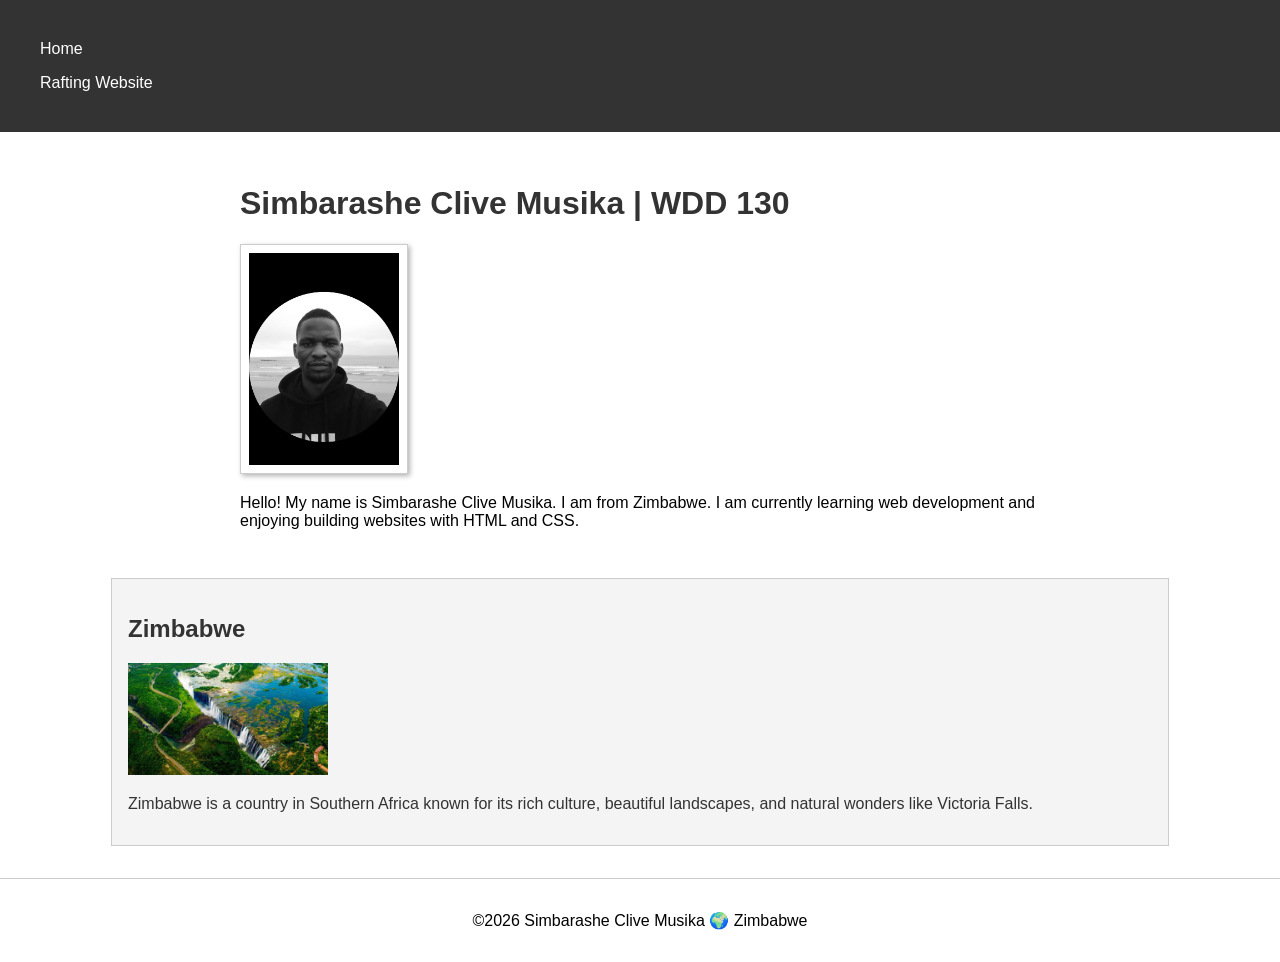
<file: index.html>
<!DOCTYPE html>
<html lang="en-US">

<head>
    <meta charset="utf-8">
    <meta name="viewport" content="width=device-width, initial-scale=1.0">
    <title>Simbarashe Clive Musika | WDD 130</title>

    <meta name="description"
      content="Simbarashe Clive Musika WDD 130 home page for Web Fundamentals">
    <meta name="author" content="Simbarashe Clive Musika">

    <link rel="stylesheet" href="styles/styles.css">
</head>

<body>
    <header>
        <nav>
            <a href="#">Home</a>
            <a href="wwr/">Rafting Website</a>
        </nav>
    </header>

    <main>
        <h1>Simbarashe Clive Musika | WDD 130</h1>

        <img src="images/profile.jpeg" alt="Hello, my name is Simbarashe Clive Musika" width="200">

        <p>
            Hello! My name is Simbarashe Clive Musika. I am from Zimbabwe.
            I am currently learning web development and enjoying building websites
            with HTML and CSS.
        </p>
    </main>

    <aside>
        <h2>Zimbabwe</h2>

        <img src="images/zimbabwe.jpg" alt="Map or scenery of Zimbabwe">

        <p>
            Zimbabwe is a country in Southern Africa known for its rich culture,
            beautiful landscapes, and natural wonders like Victoria Falls.
        </p>
    </aside>

    <footer>
        <p>&copy;2026 Simbarashe Clive Musika 🌍 Zimbabwe</p>
    </footer>
</body>

</html>
</file>
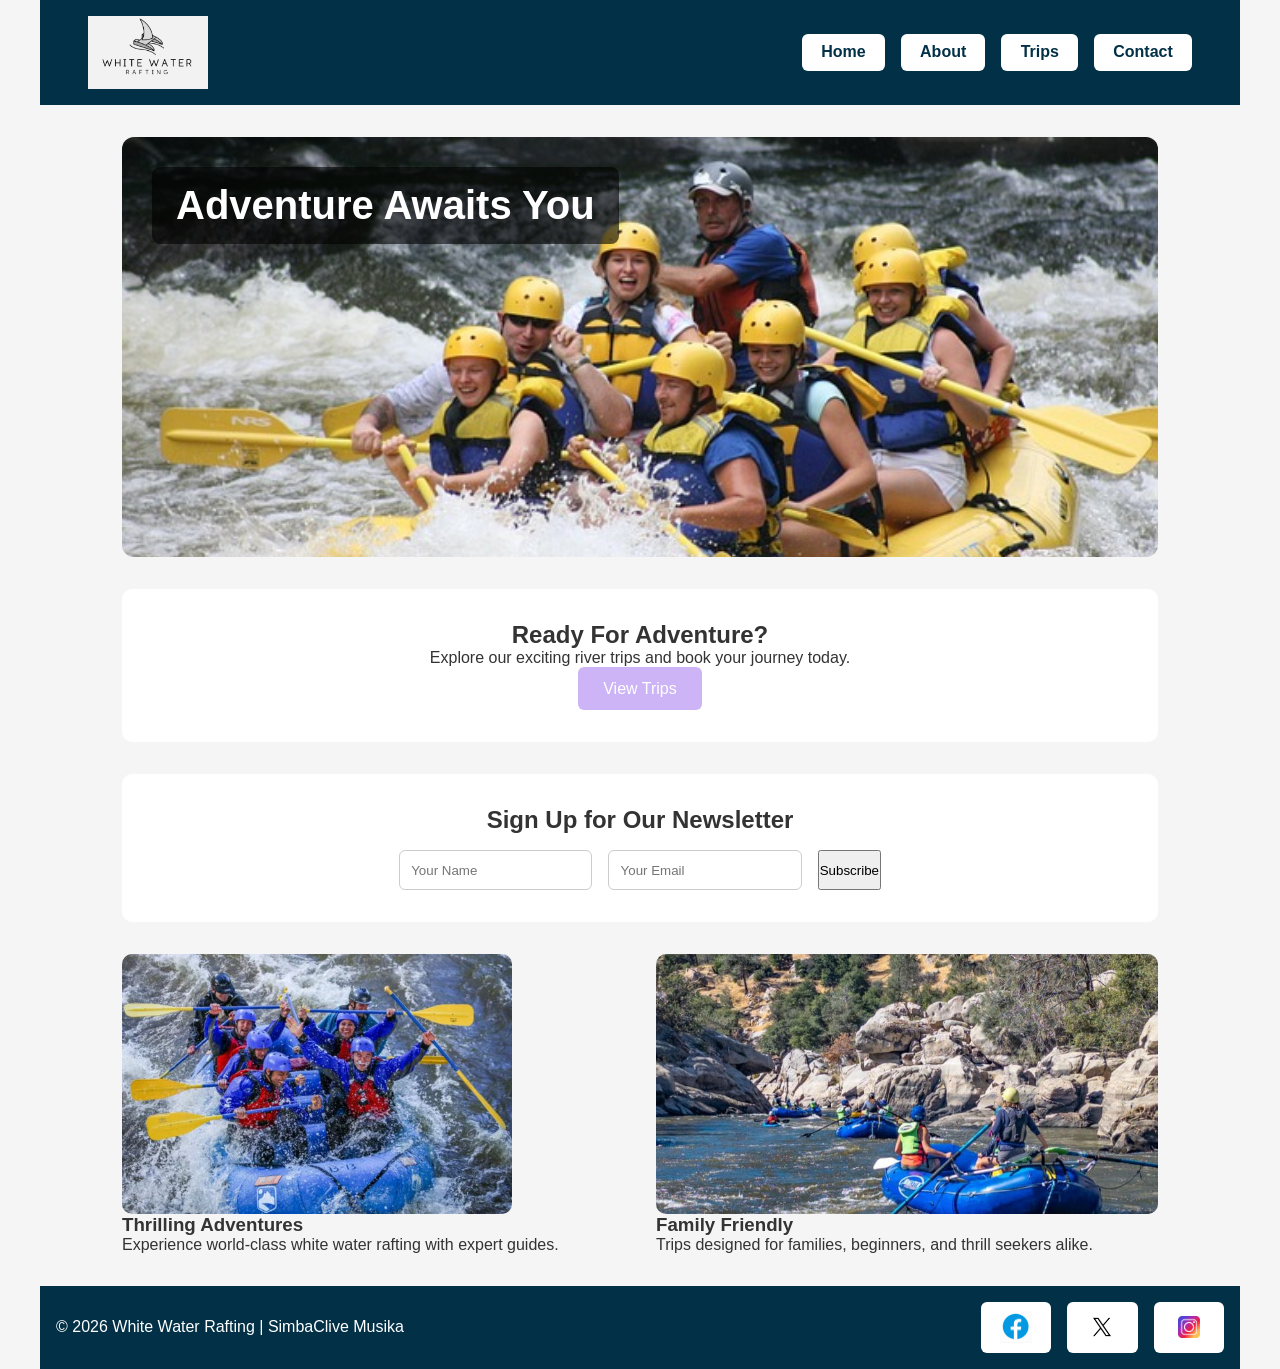
<file: wwr/index.html>
<!DOCTYPE html>
<html lang="en">

<head>
    <meta charset="UTF-8">
    <meta name="description"
      content="White Water Rafting adventures for thrill seekers and families. Explore exciting river trips today!">
    <meta name="viewport" content="width=device-width, initial-scale=1.0">
    <title>White Water Rafting | Home</title>
    <link rel="stylesheet" href="styles/rafting.css">
</head>

<body class="home">

    <header>
        <img src="images/logo.png" alt="Rafting Logo">
        <nav>
            <a href="index.html">Home</a>
            <a href="about.html">About</a>
            <a href="trips.html">Trips</a>
            <a href="contact.html">Contact</a>
        </nav>
    </header>

    <main>

        <!-- HERO -->
        <section class="hero">
            <img src="images/hero.jpg" alt="Rafting Adventure">
            <h1>Adventure Awaits You</h1>
        </section>

        <!-- CALL TO ACTION -->
        <section class="cta">
            <h2>Ready For Adventure?</h2>
            <p>Explore our exciting river trips and book your journey today.</p>
            <a class="btn" href="trips.html">View Trips</a>
        </section>

        <!-- NEWSLETTER -->
        <section class="newsletter">
            <h2>Sign Up for Our Newsletter</h2>
            <form>
                <input type="text" placeholder="Your Name" required>
                <input type="email" placeholder="Your Email" required>
                <button type="submit">Subscribe</button>
            </form>
        </section>

        <!-- GRID CONTENT -->
        <section class="grid-layout">
            <div>
                <img src="images/adventure2.png" alt="River Fun">
                <h3>Thrilling Adventures</h3>
                <p>Experience world-class white water rafting with expert guides.</p>
            </div>

            <div>
                <img src="images/adventure3.jpg" alt="Family Rafting">
                <h3>Family Friendly</h3>
                <p>Trips designed for families, beginners, and thrill seekers alike.</p>
            </div>
        </section>

    </main>

    <footer>
        <p>© 2026 White Water Rafting | SimbaClive Musika</p>

        <nav class="socialmedia">
            <a href="#"><img src="images/facebook.png" alt="Facebook"></a>
            <a href="#"><img src="images/twitter.jpg" alt="Twitter"></a>
            <a href="#"><img src="images/instagram.jpg" alt="Instagram"></a>
        </nav>
    </footer>

</body>

</html>
</file>
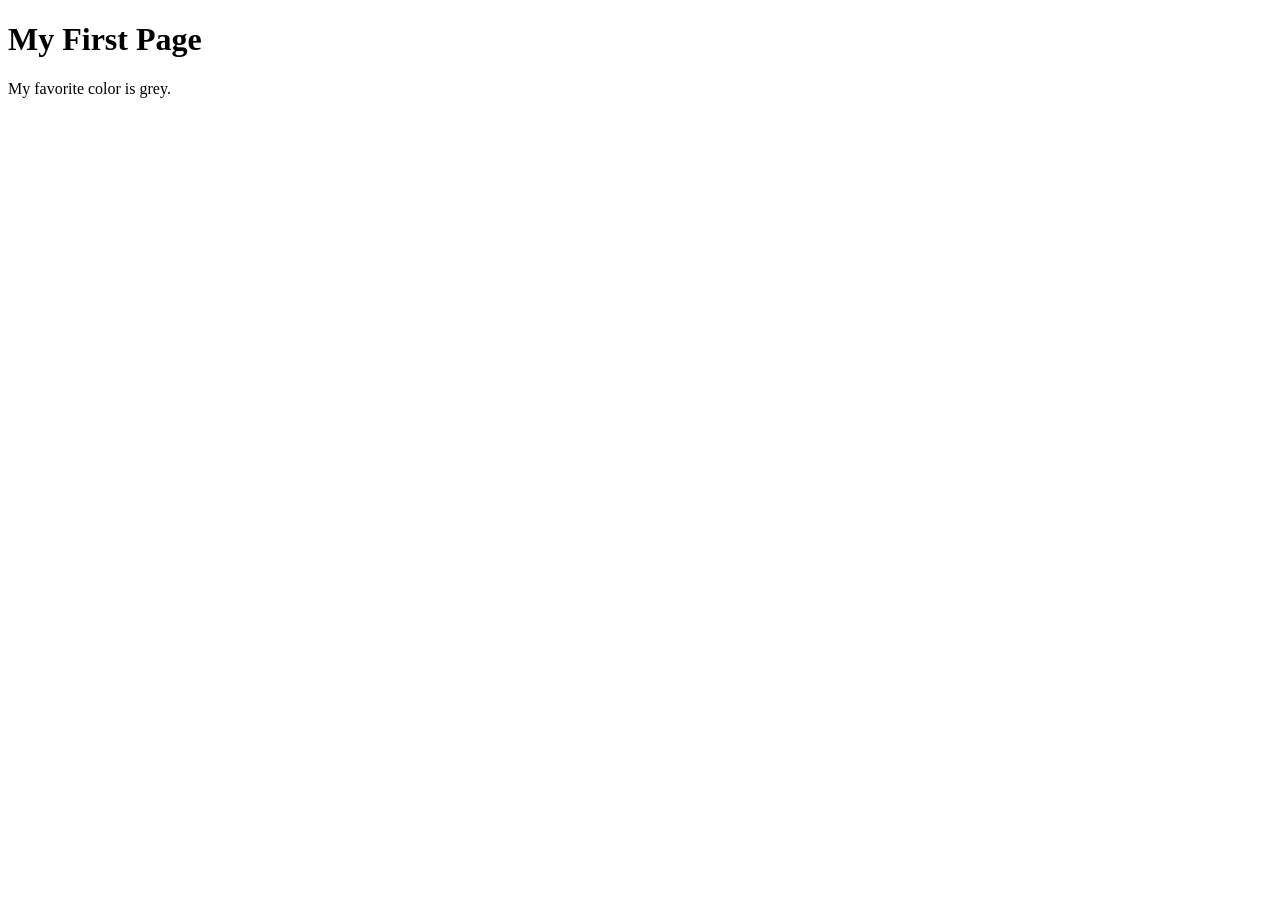
<file: week01/first-page.html>
<!DOCTYPE html>
<html lang="en">

<head>
    <meta charset="UTF-8">
    <meta name="viewport" content="width=device-width, initial-scale=1.0">
    <title>My First Page</title>
</head>

<body>
    <h1>My First Page</h1>
    <p>My favorite color is grey.</p>
</body>

</html>
</file>
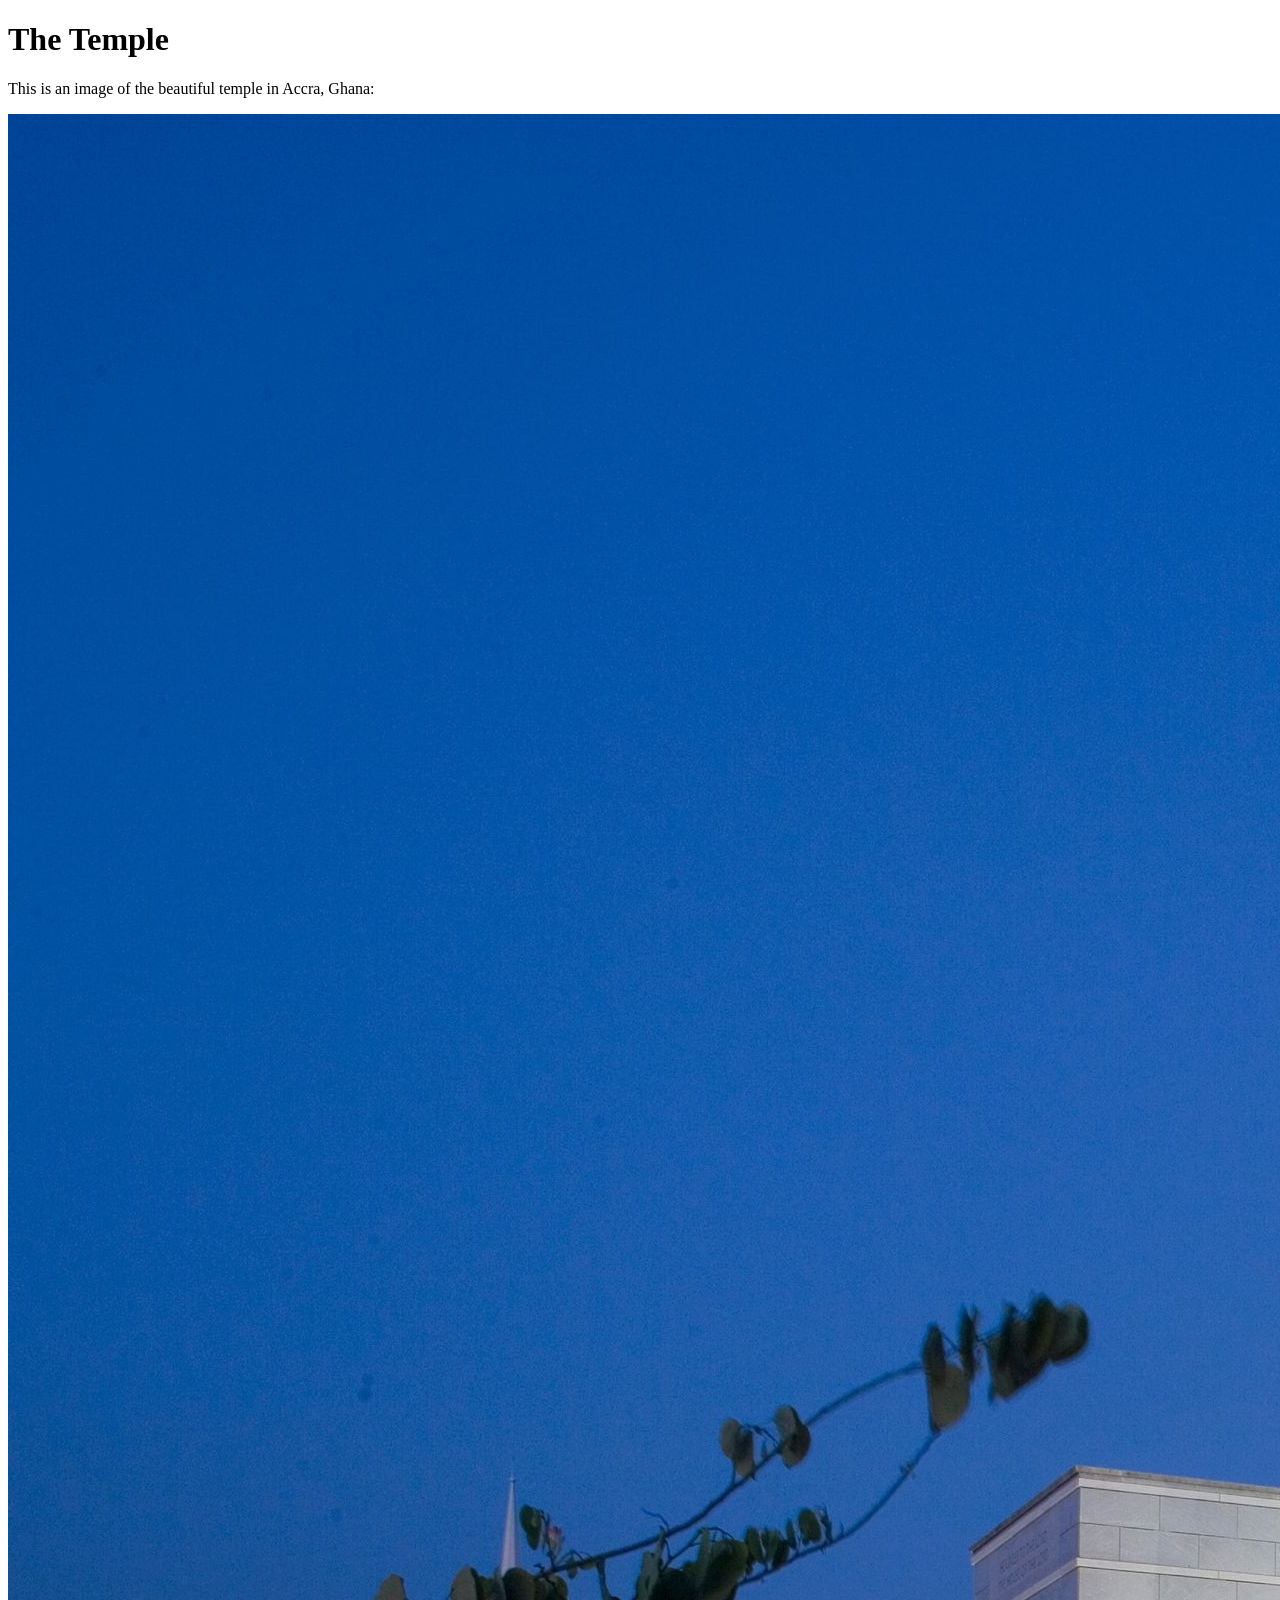
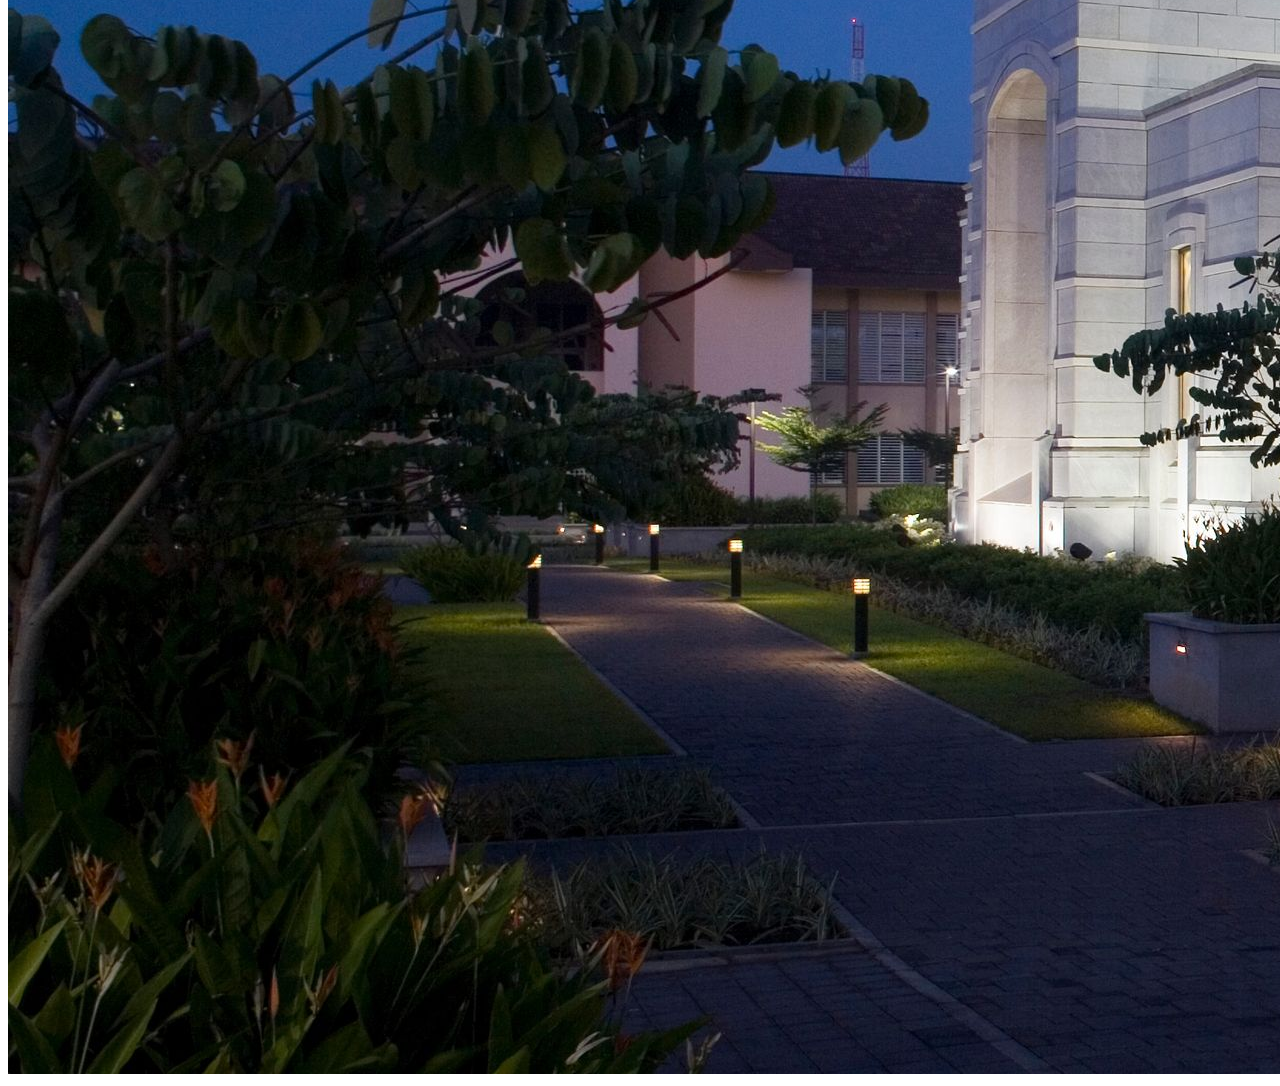
<file: week01/images.html>
<!DOCTYPE html>
<html lang="en">
<head>
    <meta charset="UTF-8">
    <meta name="viewport" content="width=device-width, initial-scale=1.0">
    <title>Temple Image</title>
</head>
<body>
    <h1>The Temple</h1>
    <p>This is an image of the beautiful temple in Accra, Ghana:</p>
    <img src="images/temple-large.jpeg" alt="The Accra Ghana Temple">
    
</body>
</html>
</file>
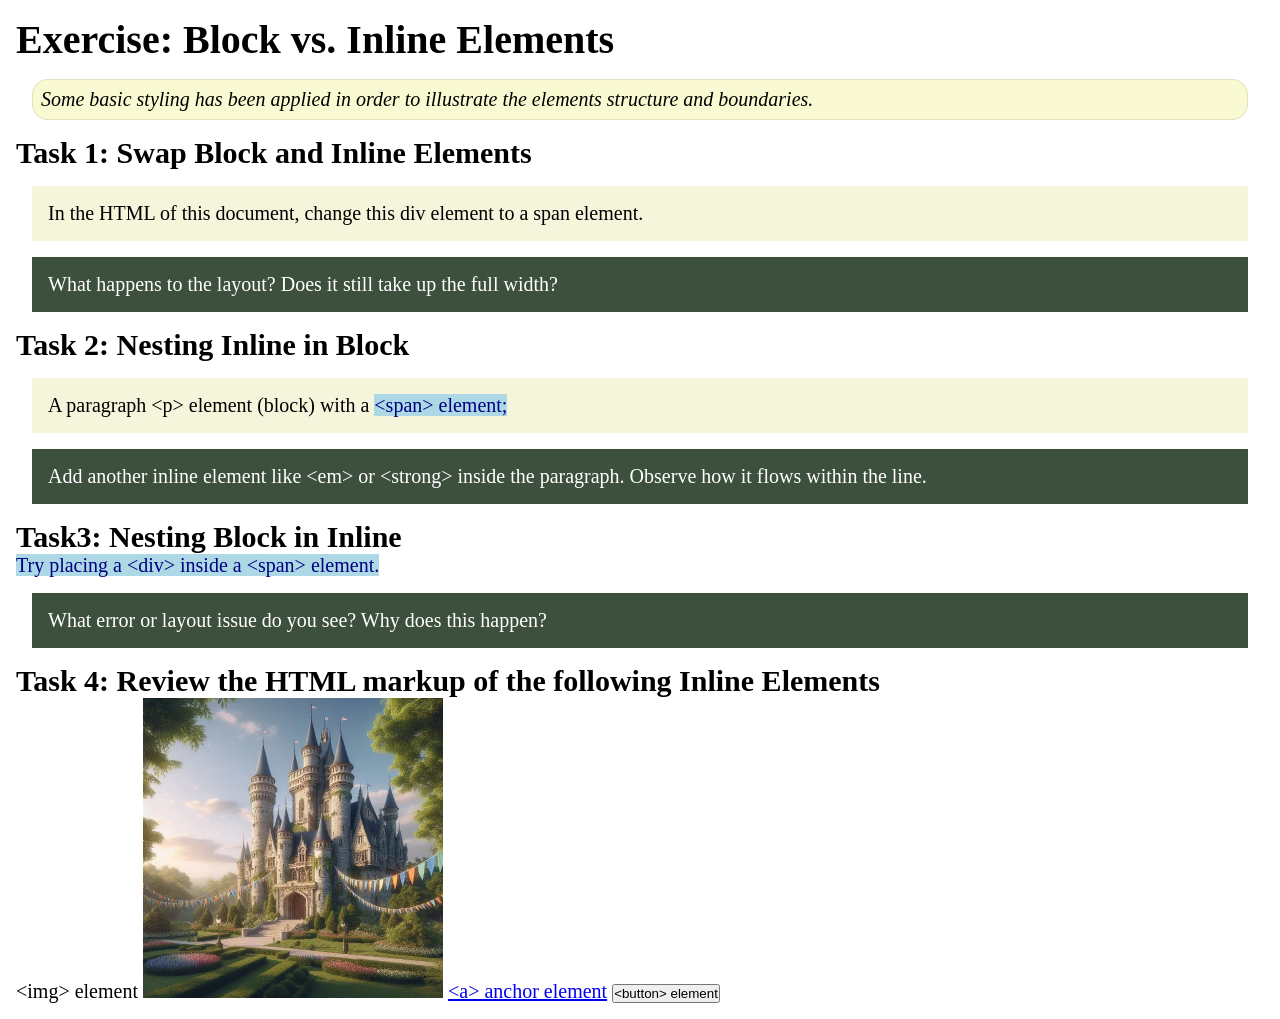
<file: week02/block-vs-inline.html>
<!DOCTYPE html>
<html lang="en">

<head>
    <meta charset="UTF-8">
    <meta name="viewport" content="width=device-width, initial-scale=1.0">
    <title>Exercise: Block vs. Inline Elements</title>
    <link rel="stylesheet" href="styles/block-vs-inline.css">
</head>

<body>
    <main>
        <h1>Exercise: Block vs. Inline Elements</h1>
        <p class="note">Some basic styling has been applied in order to illustrate the elements structure and
            boundaries.</p>

        <h2>Task 1: Swap Block and Inline Elements</h2>
        <div>In the HTML of this document, change this div element to a span element.</div>

        <p class="question">What happens to the layout? Does it still take up the full width?</p>

        <h2>Task 2: Nesting Inline in Block</h2>
        <p>A paragraph &lt;p&gt; element (block) with a <span>&lt;span&gt; element;</span></p>
        <p class="question">Add another inline element like &lt;em&gt; or &lt;strong&gt; inside the paragraph. Observe
            how it flows within the line.</p>

        <h2>Task3: Nesting Block in Inline</h2>
        <span>Try placing a &lt;div&gt; inside a &lt;span&gt; element.</span>
            <p class="question">What error or layout issue do you see? Why does this happen?</p>


            <h2>Task 4: Review the HTML markup of the following Inline Elements</h2>
        &lt;img&gt; element
        <img src="images/castle.webp" alt="placeholder image (images are inline)" width="300" height="300">
        <a href="https://churchofjesuschrist.org">&lt;a&gt; anchor element</a>
        <button type="button">&lt;button&gt; element</button>
    </main>
</body>

</html>
</file>
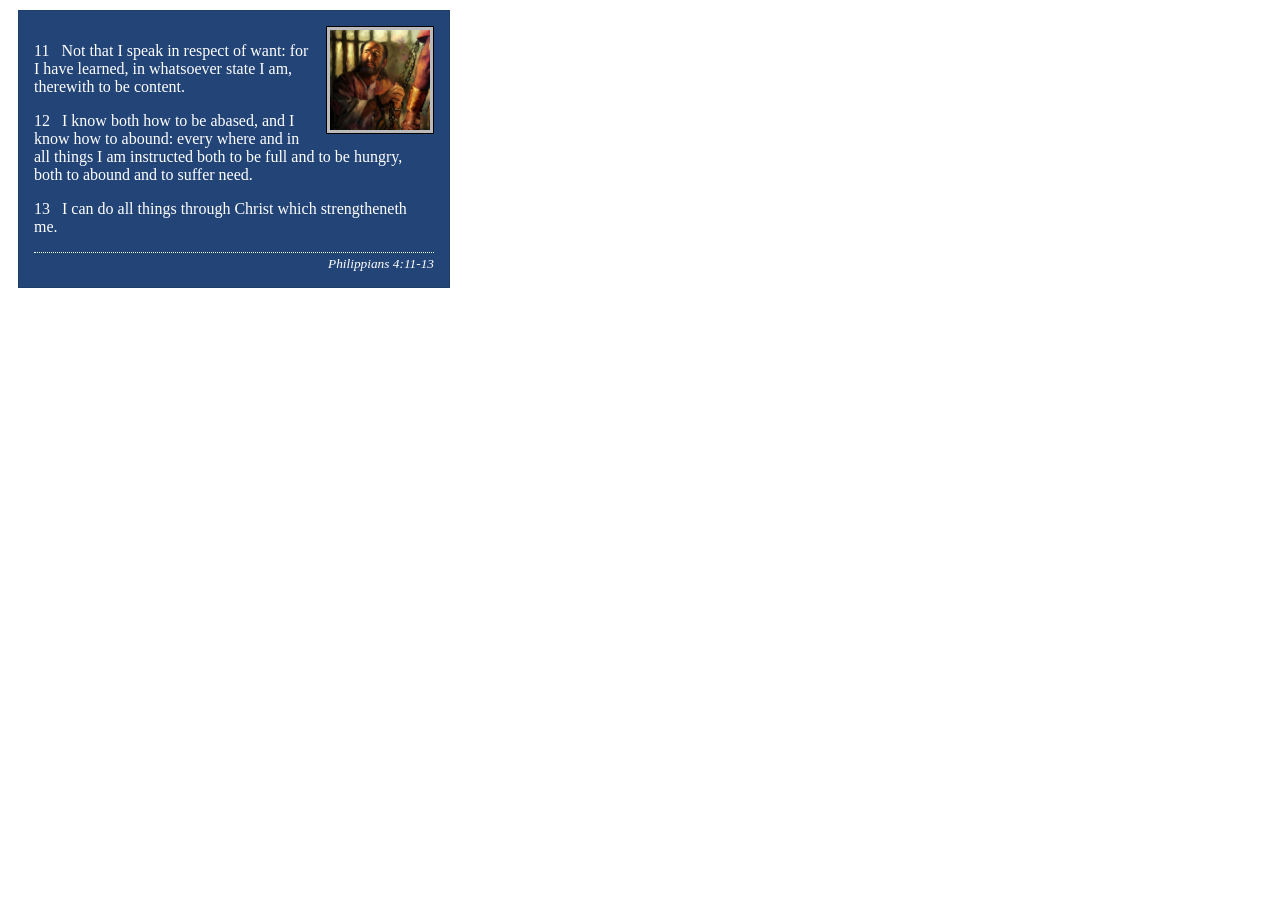
<file: week02/box-model-solution.html>
<!DOCTYPE html>
<html lang="en">
<head>
    <meta charset="UTF-8">
    <meta name="viewport" content="width=device-width, initial-scale=1.0">
    <title>Box Model Activity</title>
    <link rel="stylesheet" href="styles/box-model-solution.css">
</head>
<body>
    <main>
        <div class="callout">
            <img src="images/apostle-paul-imprisoned.webp" alt="Paul the Apostle - Imprisoned in Rome" width="200" height="200">
            <blockquote>
                <p>11 &nbsp; Not that I speak in respect of want: for I have learned, in whatsoever state I am, therewith to be content.</p>
                <p>12 &nbsp; I know both how to be abased, and I know how to abound: every where and in all things I am instructed both to be full and to be hungry, both to abound and to suffer need.</p>
                <p>13 &nbsp; I can do all things through Christ which strengtheneth me.</p>
            </blockquote>
            <cite>Philippians 4:11-13</cite>
        </div>
    </main>
</body>
</html>
</file>
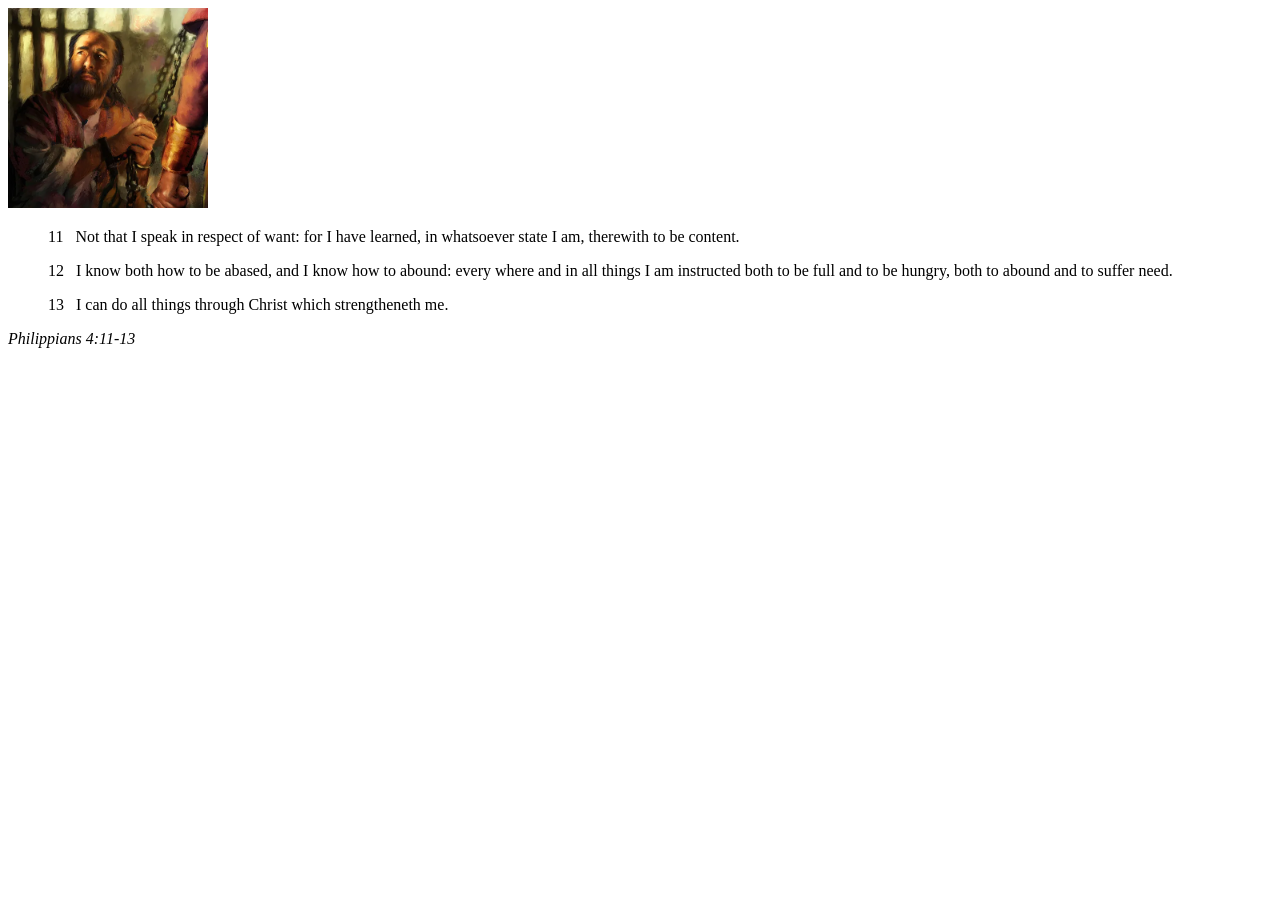
<file: week02/box-model.html>
<!DOCTYPE html>
<html lang="en">
<head>
    <meta charset="UTF-8">
    <meta name="viewport" content="width=device-width, initial-scale=1.0">
    <title>Box Model Activity</title>
</head>
<body>
    <main>
        <div class="callout">
            <img src="images/apostle-paul-imprisoned.webp" alt="Paul the Apostle - Imprisoned in Rome" width="200" height="200">
            <blockquote>
                <p>11 &nbsp; Not that I speak in respect of want: for I have learned, in whatsoever state I am, therewith to be content.</p>
                <p>12 &nbsp; I know both how to be abased, and I know how to abound: every where and in all things I am instructed both to be full and to be hungry, both to abound and to suffer need.</p>
                <p>13 &nbsp; I can do all things through Christ which strengtheneth me.</p>
            </blockquote>
            <cite>Philippians 4:11-13</cite>
        </div>
    </main>
</body>
</html>
</file>
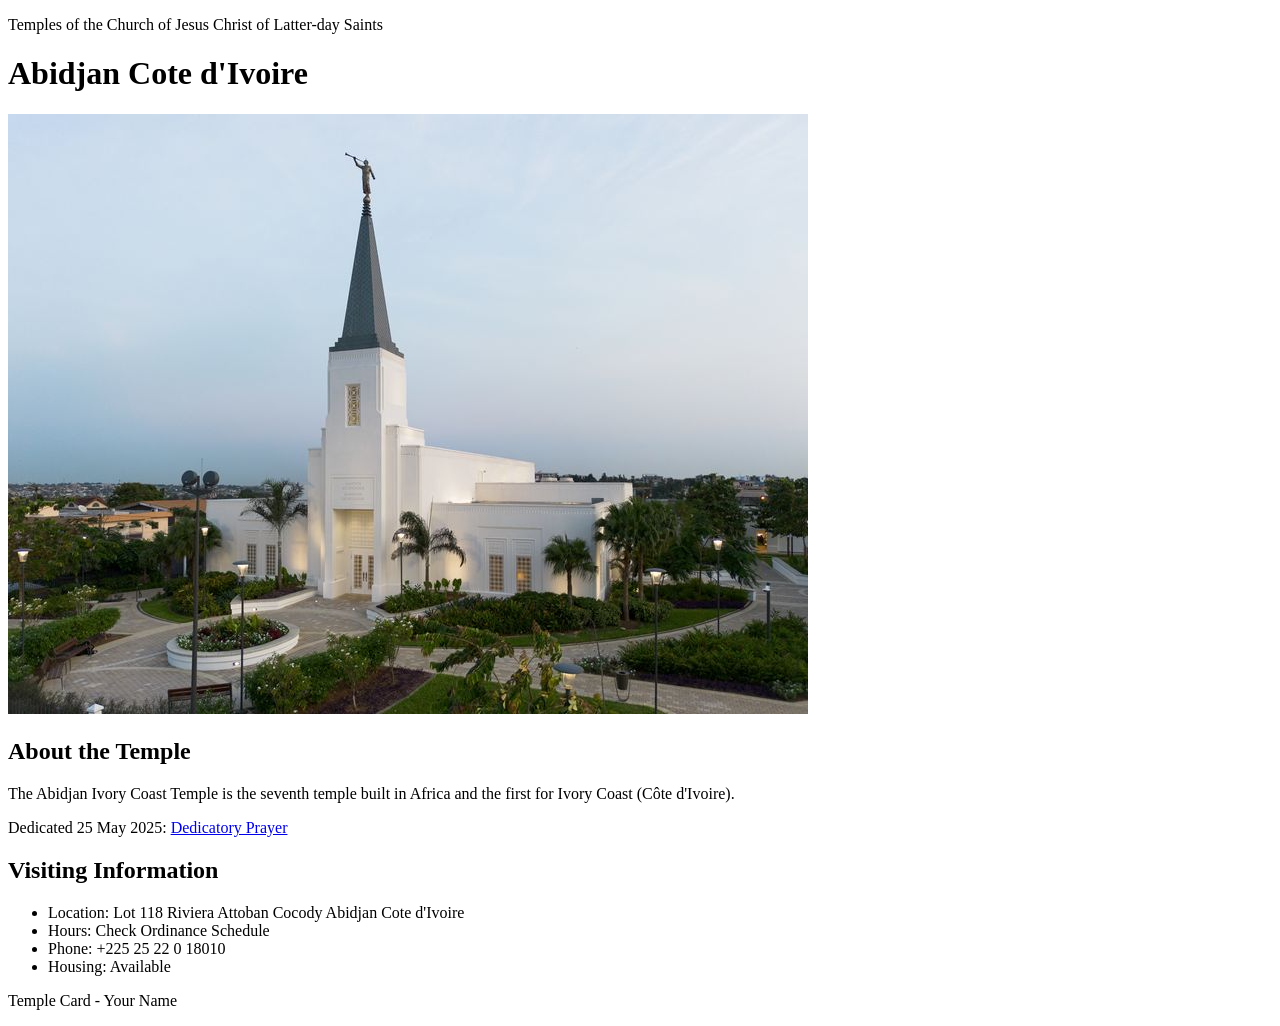
<file: week02/temple.html>
<!DOCTYPE html>
<html lang="en">

<head>
    <meta charset="UTF-8">
    <meta name="viewport" content="width=device-width, initial-scale=1.0">
    <title>Temple Card - Abidjan Cote d'Ivoire</title>
</head>

<body>
    <header>
        <p>Temples of the Church of Jesus Christ of Latter-day Saints</p>
    </header>
    <main>
        <h1>Abidjan Cote d'Ivoire</h1>
        <picture>
            <img src="images/abidjan-ivory-coast.jpeg" alt="Abidjan Cote d'Ivoire Temple">
        </picture>
        <section>
            <h2>About the Temple</h2>
            <p>The Abidjan Ivory Coast Temple is the seventh temple built in Africa and the first for Ivory Coast (Côte
                d'Ivoire).</p>
            <p>Dedicated 25 May 2025: <a
                    href="https://www.churchofjesuschrist.org/temples/dedicatory-prayer/abidjan-ivory-coast-temple/2025-05-25?lang=eng"
                    target="_blank" rel="noopener noreferrer">Dedicatory Prayer</a></p>
        </section>
        <section>
            <h2>Visiting Information</h2>
            <ul>
                <li>Location: Lot 118 Riviera Attoban Cocody Abidjan Cote d'Ivoire</li>
                <li>Hours: Check Ordinance Schedule</li>
                <li>Phone: +225 25 22 0 18010</li>
                <li>Housing: Available</li>
            </ul>
        </section>
    </main>
    <footer>
        <p>Temple Card - Your Name</p>
    </footer>
</body>

</html>
</file>
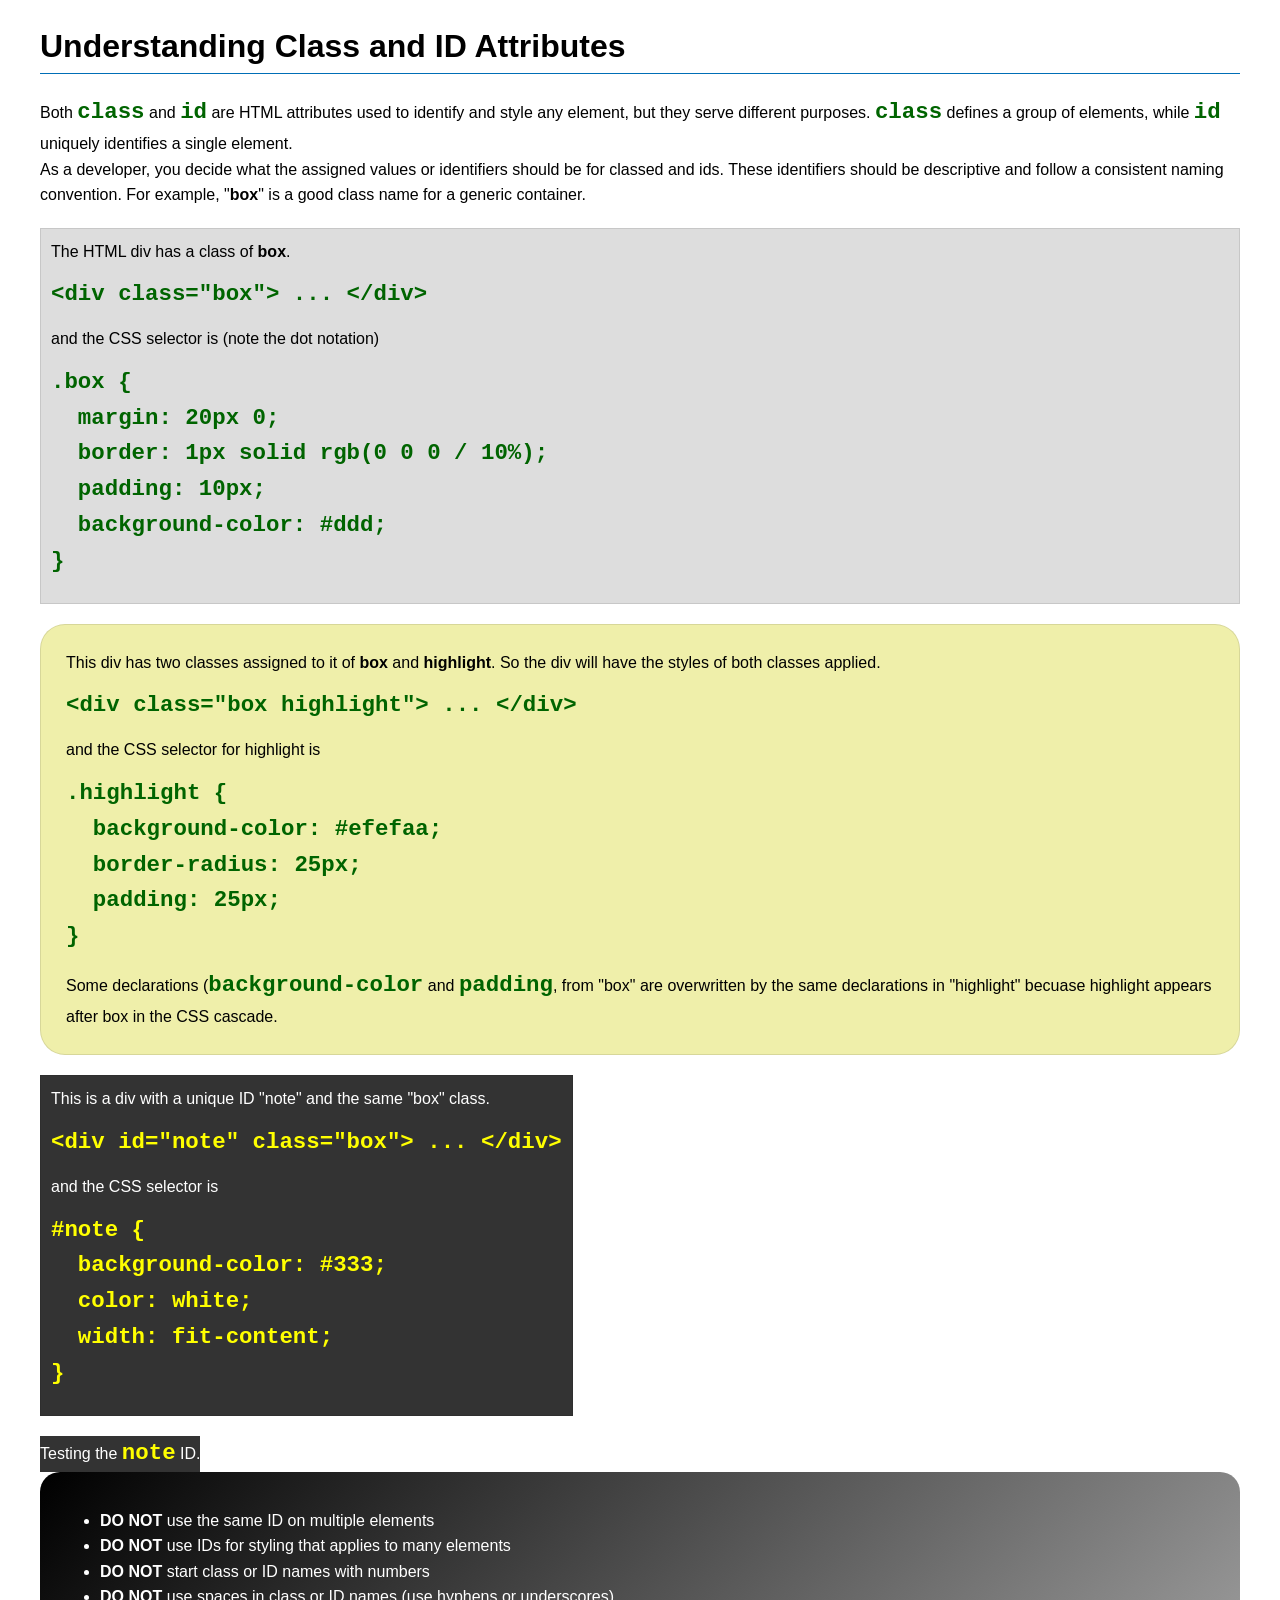
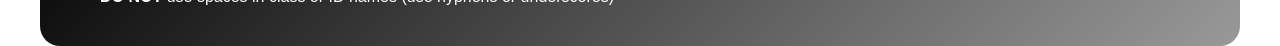
<file: week03/class-and-id.html>
<!DOCTYPE html>
<html lang="en">

<head>
    <meta charset="UTF-8">
    <meta name="viewport" content="width=device-width, initial-scale=1.0">
    <title>Class vs ID Attributes</title>
    <link rel="stylesheet" href="styles/class-and-id.css">
</head>

<body>
    <h1>Understanding Class and ID Attributes</h1>
    <p>Both <code>class</code> and <code>id</code> are HTML attributes used to identify and style any element, but they
        serve different purposes. <code>class</code> defines a group of elements, while <code>id</code> uniquely
        identifies a single element.</p>
    <p>As a developer, you decide what the assigned values or identifiers should be for classed and ids. These
        identifiers should be
        descriptive and follow a consistent naming convention. For example, "<strong>box</strong>" is a good class name
        for a generic container.</p>
    <div class="box">
        <p>The HTML div has a class of <strong>box</strong>.</p>
        <pre><code class="html">&lt;div class="box"&gt; ... &lt;/div&gt;</code></pre>
        and the CSS selector is (note the dot notation)
        <pre><code class="css">.box {
  margin: 20px 0;
  border: 1px solid rgb(0 0 0 / 10%);
  padding: 10px;
  background-color: #ddd; 
}</code></pre>
    </div>

    <div class="box highlight">
        <p>This div has two classes assigned to it of <strong>box</strong> and <strong>highlight</strong>. So the div
            will have the styles of both classes applied.</p>
        <pre><code class="html">&lt;div class="box highlight"&gt; ... &lt;/div&gt;</code></pre>
        and the CSS selector for highlight is
        <pre><code class="css">.highlight {
  background-color: #efefaa;
  border-radius: 25px;
  padding: 25px;
}</code></pre>
<p>Some declarations (<code>background-color</code> and <code>padding</code>, from "box" are overwritten by the same declarations in "highlight" becuase highlight appears after box in the CSS cascade.</p>
    </div>

    <div id="note" class="box">
        <p>This is a div with a unique ID "note" and the same "box" class.</p>
        <pre><code class="html">&lt;div id="note" class="box"&gt; ... &lt;/div&gt;</code></pre>
        and the CSS selector is
        <pre><code class="css">#note {
  background-color: #333;
  color: white;
  width: fit-content;
}</code></pre>
    </div>

    <div id="note">
        <p>Testing the <code>note</code> ID.</p>
    </div>

    <section id="best-practice">
        <ul>
            <li><strong>DO NOT</strong> use the same ID on multiple elements</li>
            <li><strong>DO NOT</strong> use IDs for styling that applies to many elements</li>
            <li><strong>DO NOT</strong> start class or ID names with numbers</li>
            <li><strong>DO NOT</strong> use spaces in class or ID names (use hyphens or underscores)</li>
        </ul>
    </section>




</body>

</html>
</file>
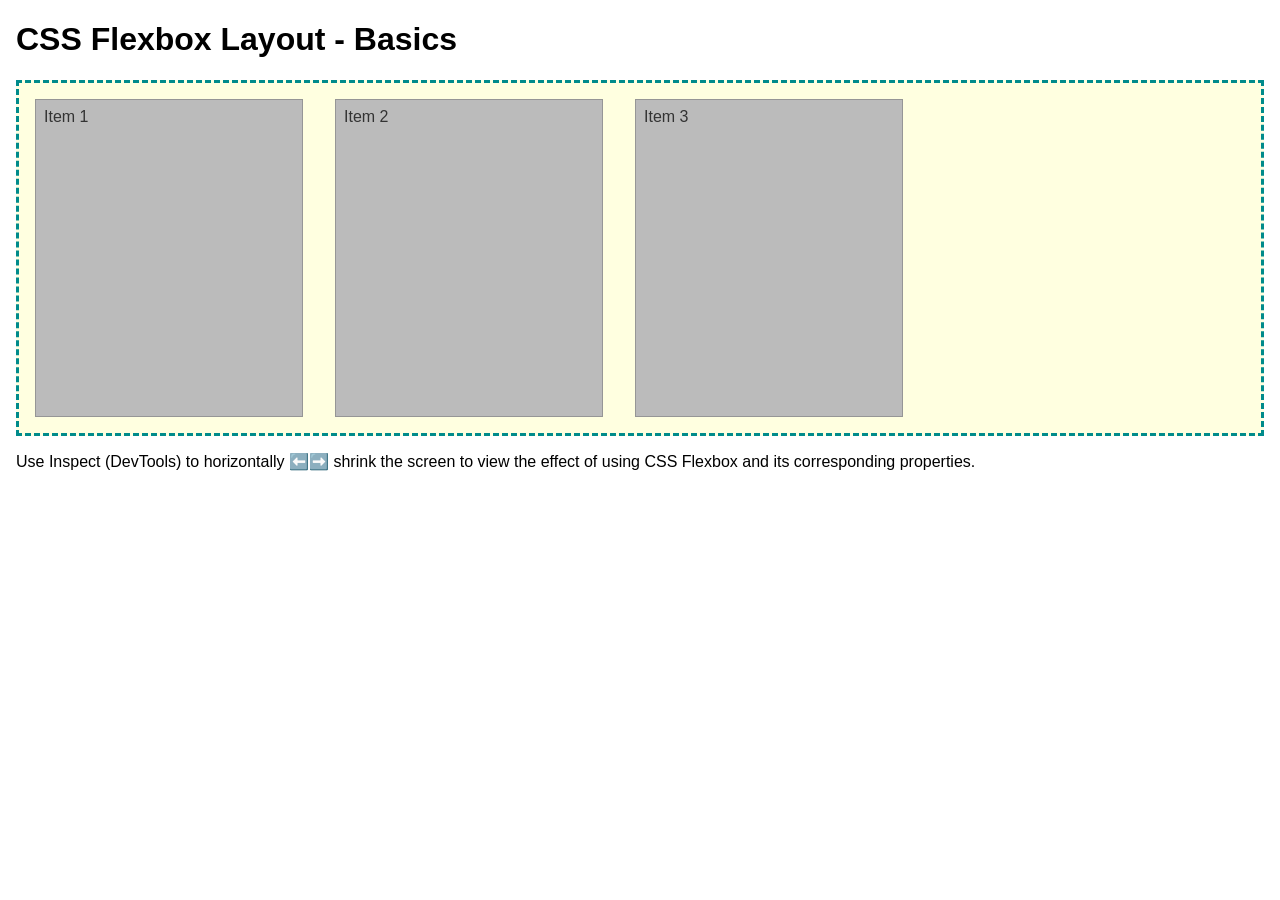
<file: week04/flexbox-layout.html>
<!DOCTYPE html>
<html lang="en">
<head>
    <meta charset="UTF-8">
    <meta name="viewport" content="width=device-width, initial-scale=1.0">
    <title>CSS Flexbox Layout - Basics</title>
    <link rel="stylesheet" href="styles/flexbox.css">
</head>
<body>
    <main>
        <h1>CSS Flexbox Layout - Basics</h1>
        <div class="flex-container">
            <div class="flex-item item1">Item 1</div>
            <div class="flex-item item2">Item 2</div>
            <div class="flex-item item3">Item 3</div>
        </div>
        <p>Use Inspect (DevTools) to horizontally ⬅️➡️ shrink the screen to view the effect of using CSS Flexbox and its corresponding properties.</p>
    </main>
</body>
</html>
</file>
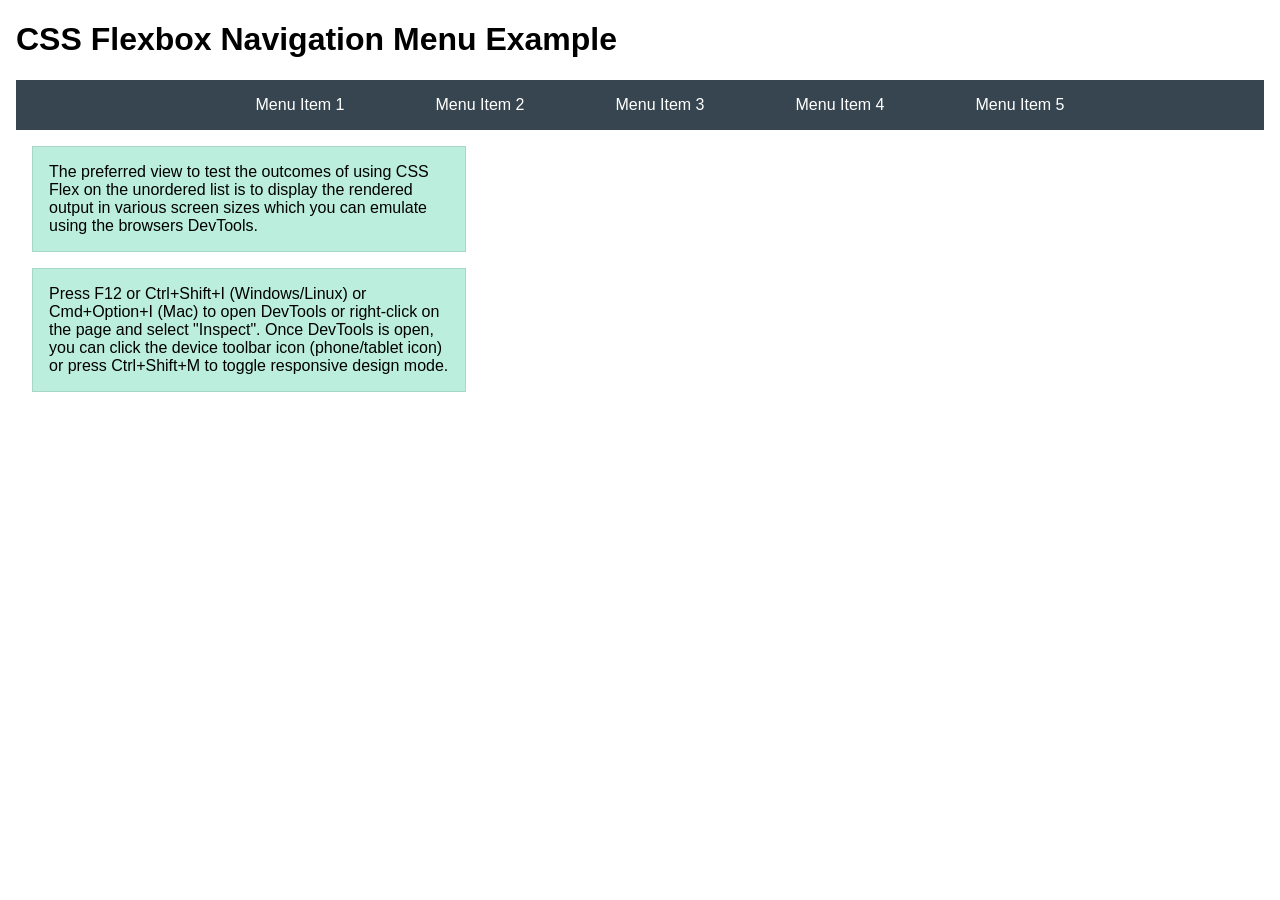
<file: week04/flexbox-menu.html>
<!DOCTYPE html>
<html lang="en">
<head>
    <meta charset="UTF-8">
    <meta name="viewport" content="width=device-width, initial-scale=1.0">
    <title>CSS Flexbox - Navigation Menu</title>
    <link rel="stylesheet" href="styles/flexbox-menu.css">
</head>
<body>
    <main>
        <h1>CSS Flexbox Navigation Menu Example</h1>
        <nav>
            <ul>
                <li><a href="#">Menu Item 1</a></li>
                <li><a href="#">Menu Item 2</a></li>
                <li><a href="#">Menu Item 3</a></li>
                <li><a href="#">Menu Item 4</a></li>
                <li><a href="#">Menu Item 5</a></li>
            </ul>
        </nav>
        <p>The preferred view to test the outcomes of using CSS Flex on the unordered list is to display the rendered output in various screen sizes which you can emulate using the browsers DevTools.</p>

        <p>Press F12 or Ctrl+Shift+I (Windows/Linux) or Cmd+Option+I (Mac) to open DevTools or right-click on the page and select "Inspect". Once DevTools is open, you can click the device toolbar icon (phone/tablet icon) or press Ctrl+Shift+M to toggle responsive design mode.</p>

                      
        
    </main>
</body>
</html>
</file>
<file: styles/styles.css>
/* General reset */
body {
    font-family: Arial, Helvetica, sans-serif;
    margin: 0;
    padding: 0;
}

/* Header */
header {
    background-color: #333;
    padding: 1rem;
}

/* Navigation */
nav {
    background-color: #333;
    padding: 1rem;
}

nav a {
    color: white;
    padding: 0.5rem;
    display: block;
    text-decoration: none;
}

/* Heading */
h1 {
    color: #333;
}

/* Main content */
main {
    max-width: 800px;
    margin: 1rem auto;
    padding: 1rem;
}

/* Main image */
main img {
    width: 150px;
    height: auto;
    border: 1px solid #ccc;
    padding: 0.5rem;
    box-shadow: 2px 2px 5px rgba(0, 0, 0, 0.3);
}

/* Paragraph */
p {
    padding: 0;
}

/* Aside section */
aside {
    width: 80%;
    margin: 1rem auto;
    border: 1px solid #ccc;
    padding: 1rem;
    background-color: #f4f4f4;
    color: #333;
}

aside img {
    width: 200px;
    height: auto;
}

/* Footer */
footer {
    margin-top: 2rem;
    border-top: 1px solid #ccc;
    text-align: center;
    padding: 1rem;
}
</file>
<file: wwr/styles/rafting.css>
/* ===================================================== */
/* =============== GLOBAL BASE STYLES ================== */
/* ===================================================== */

:root {
    --primary-color: #023047;
    --secondary-color: #219ebc;
    --hover-color: #cdb4f6;
    --border-color: #ccc;
    --text-color: #333;
    --bg-light: #f5f5f5;
}

* {
    margin: 0;
    padding: 0;
    box-sizing: border-box;
}

body {
    font-family: Arial, Helvetica, sans-serif;
    background: var(--bg-light);
    color: var(--text-color);
    max-width: 1200px;
    margin: 0 auto;
}

img {
    max-width: 100%;
    display: block;
}

/* ===================================================== */
/* ================== HEADER & NAV ===================== */
/* ===================================================== */

header {
    display: flex;
    justify-content: space-between;
    align-items: center;
    background: var(--primary-color);
    padding: 1rem 2rem;
}

.logo {
    height: 60px;
}

nav {
    display: flex;
    gap: 1rem;
}

nav a {
    background: white;
    color: var(--primary-color);
    padding: 0.6rem 1.2rem;
    border-radius: 6px;
    text-decoration: none;
    font-weight: bold;
    transition: background 0.25s ease, transform 0.15s ease;
}

nav a:hover {
    background: var(--hover-color);
    color: white;
    transform: translateY(-2px);
}

/* ===================================================== */
/* ===================== FOOTER ======================== */
/* ===================================================== */

footer {
    background: var(--primary-color);
    color: white;
    padding: 1rem 2rem;
    display: flex;
    justify-content: space-between;
    align-items: center;
}

.socialmedia {
    display: flex;
    gap: 1rem;
}

.socialmedia img {
    width: 32px;
}

/* ===================================================== */
/* ===================== HOME PAGE ===================== */
/* ===================================================== */

.home .hero {
    position: relative;
    margin-bottom: 2rem;
}

.home .hero img {
    width: 100%;
    height: 420px;
    object-fit: cover;
    border-radius: 12px;
}

.home .hero h1 {
    position: absolute;
    top: 30px;
    left: 30px;
    background: rgba(0, 0, 0, 0.6);
    color: white;
    padding: 1rem 1.5rem;
    font-size: 2.5rem;
    border-radius: 8px;
}

.cta {
    text-align: center;
    padding: 2rem;
    background: white;
    border-radius: 10px;
    margin-bottom: 2rem;
}

.cta a {
    display: inline-block;
    background: var(--secondary-color);
    color: white;
    padding: 0.8rem 1.6rem;
    border-radius: 6px;
    text-decoration: none;
    transition: background 0.25s ease, transform 0.15s ease;
}

.cta a:hover {
    background: var(--hover-color);
    transform: translateY(-2px);
}

.newsletter {
    background: white;
    padding: 2rem;
    border-radius: 10px;
    text-align: center;
    margin-bottom: 2rem;
}

.newsletter form {
    display: flex;
    justify-content: center;
    gap: 1rem;
    margin-top: 1rem;
}

.newsletter input {
    padding: 0.7rem;
    border-radius: 6px;
    border: 1px solid var(--border-color);
}

.home .grid-layout {
    display: grid;
    grid-template-columns: repeat(2, 1fr);
    gap: 2rem;
}

.home .grid-layout img {
    height: 260px;
    object-fit: cover;
    border-radius: 10px;
}

/* ===================================================== */
/* ================= About Page ================= */
/* ===================================================== */
/* ---------- VARIABLES ---------- */
:root {
    --primary-color: #023047;
    --border-color: #ccc;
    --text-color: #333;
}

/* ---------- RESET ---------- */
* {
    margin: 0;
    padding: 0;
    box-sizing: border-box;
}

/* ---------- BASE ---------- */
body {
    font-family: Arial, Helvetica, sans-serif;
    max-width: 1200px;
    margin: 0 auto;
    color: var(--text-color);
}

img {
    max-width: 100%;
    height: auto;
    display: block;
}

/* ---------- HEADER ---------- */
header {
    display: grid;
    grid-template-columns: 150px 1fr;
    align-items: center;
    background-color: var(--primary-color);
    padding: 1rem;
}

header img {
    width: 120px;
}

/* ---------- NAV ---------- */
nav {
    display: flex;
    justify-content: flex-end;
    gap: 1rem;
}

nav a {
    text-decoration: none;
    background: white;
    padding: 0.5rem 1rem;
    border-radius: 4px;
    font-weight: bold;
    color: var(--text-color);
}

/* ---------- HERO ---------- */
.hero {
    position: relative;
    margin-bottom: 2rem;
}

.hero > img {
    width: 100%;
}

.hero h1 {
    position: absolute;
    top: 1rem;
    left: 1rem;
    background: rgba(255, 255, 255, 0.85);
    padding: 0.5rem 1rem;
}

.hero article {
    position: absolute;
    bottom: 1rem;
    left: 1rem;
    width: 60%;
    background: rgba(255, 255, 255, 0.9);
    padding: 1rem;
}

.hero article img {
    float: right;
    width: 150px;
    margin-left: 1rem;
}

/* ---------- HISTORY ---------- */
.history {
    padding: 1rem;
    border: 1px solid var(--border-color);
    margin-bottom: 1.5rem;
}

.history h2 {
    text-align: center;
    margin-bottom: 1rem;
}

.history-content {
    display: grid;
    grid-template-columns: 1fr 200px 1fr;
    gap: 1rem;
    align-items: center;
}

/* ---------- ADVENTURES ---------- */
.adventures {
    padding: 1rem;
    border: 1px solid var(--border-color);
    display: flex;
    flex-wrap: wrap;
    /* KEY FIX */
    justify-content: space-between;
    gap: 1rem;
}

.adventures h2 {
    width: 100%;
    /* KEY FIX */
    text-align: center;
    margin-bottom: 1rem;
}

.adventures figure {
    width: 18%;
    padding: 0.5rem;
    text-align: center;
    border: 1px solid var(--border-color);
    background-color: #f8f8f8;
}

.adventures img {
    width: 100%;
    height: 120px;
    object-fit: cover;
    border-radius: 4px;
}

.adventures figcaption {
    margin-top: 0.5rem;
    font-weight: 600;
}

/* ---------- FOOTER ---------- */
footer {
    background: var(--primary-color);
    color: white;
    padding: 1rem;
    display: flex;
    justify-content: space-between;
    align-items: center;
}

.socialmedia {
    display: flex;
    gap: 0.75rem;
}

.socialmedia img {
    width: 32px;
    height: 32px;
}

/* ===================================================== */
/* ================= Contact Page ================= */
/* ===================================================== */
:root {
    --primary-color: #023047;
    --secondary-color: #cdb4f6;
    --border-color: #ccc;
    --text-color: #333;
}

* {
    margin: 0;
    padding: 0;
    box-sizing: border-box;
}

body {
    font-family: Arial, Helvetica, sans-serif;
    background: #f5f5f5;
    color: var(--text-color);
}

/* ---------- HEADER ---------- */
header {
    display: flex;
    justify-content: space-between;
    align-items: center;
    background: var(--primary-color);
    padding: 1rem 3rem;
}

.logo {
    height: 60px;
}

nav {
    display: flex;
    gap: 1rem;
}

nav a {
    background: white;
    color: var(--primary-color);
    padding: 0.6rem 1.2rem;
    border-radius: 6px;
    text-decoration: none;
    font-weight: bold;
}

nav a:hover {
    background: var(--secondary-color);
}

/* ---------- MAIN ---------- */
main {
    max-width: 1100px;
    margin: auto;
    padding: 2rem;
}

.company-info {
    text-align: center;
    margin-bottom: 2rem;
}

.contact-grid {
    display: grid;
    grid-template-columns: 1fr 1fr;
    gap: 2rem;
    margin-bottom: 3rem;
}

/* ---------- MAP ---------- */
.map iframe {
    width: 100%;
    height: 350px;
    border-radius: 10px;
    border: none;
}

/* ---------- FORM ---------- */
.contact-form {
    background: white;
    padding: 1.5rem;
    border-radius: 10px;
    display: flex;
    flex-direction: column;
    gap: 0.7rem;
}

.contact-form input,
.contact-form textarea {
    padding: 0.6rem;
    border-radius: 6px;
    border: 1px solid var(--border-color);
}

.radio-group {
    display: flex;
    flex-direction: column;
    gap: 0.3rem;
}

.checkbox {
    margin-top: 0.5rem;
}

.contact-form button {
    margin-top: 0.5rem;
    padding: 0.7rem;
    border: none;
    border-radius: 6px;
    background: #219ebc;
    color: white;
    font-size: 1rem;
    cursor: pointer;
}

.contact-form button:hover {
    background: var(--secondary-color);
}

/* ---------- EMPLOYEES ---------- */
.employees {
    text-align: center;
}

.employee-grid {
    display: grid;
    grid-template-columns: repeat(3, 1fr);
    gap: 1.5rem;
    margin-top: 1.5rem;
}

.employee-grid figure {
    background: white;
    padding: 1rem;
    border-radius: 10px;
}

.employee-grid img {
    width: 160px;
    height: 160px;
    object-fit: cover;
    border-radius: 10px;
    margin: auto;
}

/* ---------- FOOTER ---------- */
footer {
    background: var(--primary-color);
    color: white;
    padding: 1rem;
    display: flex;
    justify-content: space-between;
    align-items: center;
}

.socialmedia {
    display: flex;
    gap: 1rem;
}

.socialmedia img {
    width: 32px;
    height: 32px;
}

/* ===================================================== */
/* ===================== TRIPS PAGE ==================== */
/* ===================================================== */

.trip-grid {
    display: grid;
    grid-template-columns: repeat(3, 1fr);
    gap: 2rem;
    margin-bottom: 3rem;
}

.trip-card {
    background: white;
    padding: 1rem;
    border-radius: 10px;
    text-align: center;
}

.trip-card img {
    height: 180px;
    object-fit: cover;
    border-radius: 8px;
    margin-bottom: 1rem;
}

table {
    width: 100%;
    border-collapse: collapse;
    background: white;
    margin-bottom: 3rem;
}

th,
td {
    border: 1px solid var(--border-color);
    padding: 0.8rem;
    text-align: center;
}

th {
    background: var(--primary-color);
    color: white;
}

.trips-cta {
    text-align: center;
    margin-bottom: 3rem;
}

.trips-cta a {
    background: var(--secondary-color);
    color: white;
    padding: 0.8rem 1.5rem;
    text-decoration: none;
    border-radius: 6px;
    transition: background 0.25s ease, transform 0.15s ease;
}

.trips-cta a:hover {
    background: var(--hover-color);
    transform: translateY(-2px);
}
</file>
<file: week02/styles/block-vs-inline.css>
* {
    margin: 0;
    padding: 0;
}

body {
    font-size: 20px;
    margin: 1rem;
}

p,
div {
    background-color: beige;
    margin: 1rem;
    padding: 1rem;
}

span {
    color: navy;
    background-color: lightblue;
}

code {
    margin: 0;
    padding: 0;
    color: green;
    font-size: 1.2rem;
}

.note {
    font-style: italic;
    background-color: lightgoldenrodyellow;
    border-radius: 1rem;
    border: 1px solid rgb(0 0 0 / 10%);
    margin: 1rem;
    padding: .5rem;
}

.question {
    background-color: #3d503d;
    color: #fff;
}
</file>
<file: week02/styles/box-model-solution.css>
.callout {
    max-width: 400px;
    margin: 10px;
    border: 1px solid rgba(0, 0, 0, .1);
    padding: 15px;
    background-color: #247;
    color: #fff;
}

.callout img {
    float: right;
    margin: 0 0 10px 15px;
    border: 1px solid #000;
    padding: 3px;
    background-color: #bbb;
    width: 100px;
    height: auto;

}

blockquote {
    margin: 0;
}

cite {
    display: block;
    border-top: 1px dotted #fff;
    padding-top: 3px;
    text-align: right;
    font-size: smaller;
}
</file>
<file: week03/styles/class-and-id.css>
body {
    font-family: Arial, sans-serif;
    line-height: 1.6;
    margin: 0;
    padding: 0 40px;
}

h1 {
    border-bottom: 1px solid rgb(0 110 182);
    padding-bottom: 0;
}



p {
    margin: 0;
}

code {
    color: darkgreen;
    font-weight: 700;
    font-size: 1.4rem;
}

/* Class examples - can be reused */

.box {
    margin: 20px 0;
    border: 1px solid rgb(0 0 0 / 10%);
    padding: 10px;
    background-color: #ddd; /* this is shorthand for #dddddd */
}

.highlight {
    background-color: #efefaa;
    border-radius: 25px;
    padding: 25px;
}

/* ID examples - should be unique */

#note {
    background-color: #333;
    color: white;
    width: fit-content;
}

#note code {
    color: yellow;
}

#best-practice {
    background: linear-gradient(135deg, #000 0%, #999 100%);
    color: white;
    border-radius: 20px;
    padding: 20px
}
</file>
<file: week04/styles/flexbox.css>
body {
    font-family: Helvetica, Arial, sans-serif;
    margin: 1rem;
}

.flex-container {
    border: 3px dashed darkcyan;
    background-color: lightyellow;
    display: flex;
    flex-wrap: wrap;
}

.flex-item {
    width: 250px;
    margin: 1rem;
    border: 1px solid rgb(0 0 0 / 20%);
    padding: 0.5rem;
    background-color: #bbb;
    color: #333;
}

.item1 {
    min-height: 100px;
}

.item2 {
    min-height: 200px;
}

.item3 {
    min-height: 300px;
}
</file>
<file: week04/styles/flexbox-menu.css>
body {
    font-family: Helvetica, Arial, sans-serif;
    margin: 1rem;
}

nav {
    background-color: #36454f;
}

nav ul {
    list-style-type: none;
    display: flex;
    flex-wrap: wrap;
    max-width: 900px;
    margin: 0 auto;
    justify-content: space-around;
    align-items: center;
}

nav a {
    display: block;
    color: #fff;
    text-align: center;
    padding: 1rem;
    text-decoration: none;
}

p {
    margin: 1rem;
    border: 1px solid rgb(0 0 0 / 10%);
    padding: 1rem;
    background-color: #bed;
    max-width: 400px;
}

#devtools-btn {
    background-color: #36454f;
    color: white;
    border: none;
    padding: 12px 24px;
    margin: 1rem;
    font-size: 16px;
    font-family: Helvetica, Arial, sans-serif;
    border-radius: 4px;
    cursor: pointer;
    transition: background-color 0.3s ease;
}

#devtools-btn:hover {
    background-color: #4a5a6a;
}

#devtools-btn:active {
    background-color: #2a3a4a;
}
</file>
